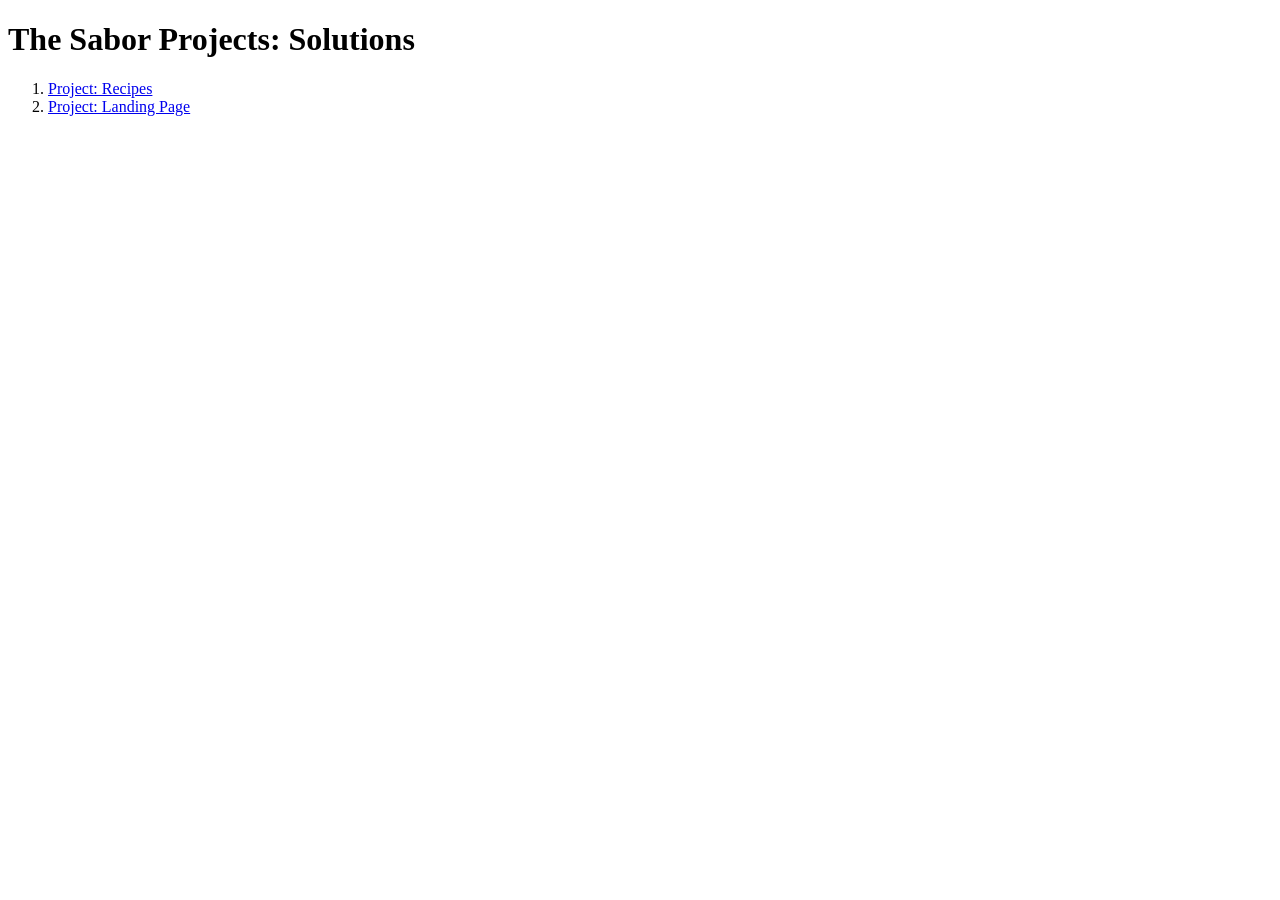
<file: index.html>
<!DOCTYPE html>
<html lang="en">
<head>
    <meta charset="UTF-8">
    <meta name="viewport" content="width=device-width, initial-scale=1.0">
    <title>Sabor Projects Solutions by May-Anne Calundre </title>
</head>
<body>
    <h1>The Sabor Projects: Solutions</h1>
    <ol>
        <li><a href="1_sabor_recipes/index.html">Project: Recipes</a></li>
        <li><a href="2_landing_page/index.html">Project: Landing Page</a></li>
    </ol>
</body>
</html>
</file>
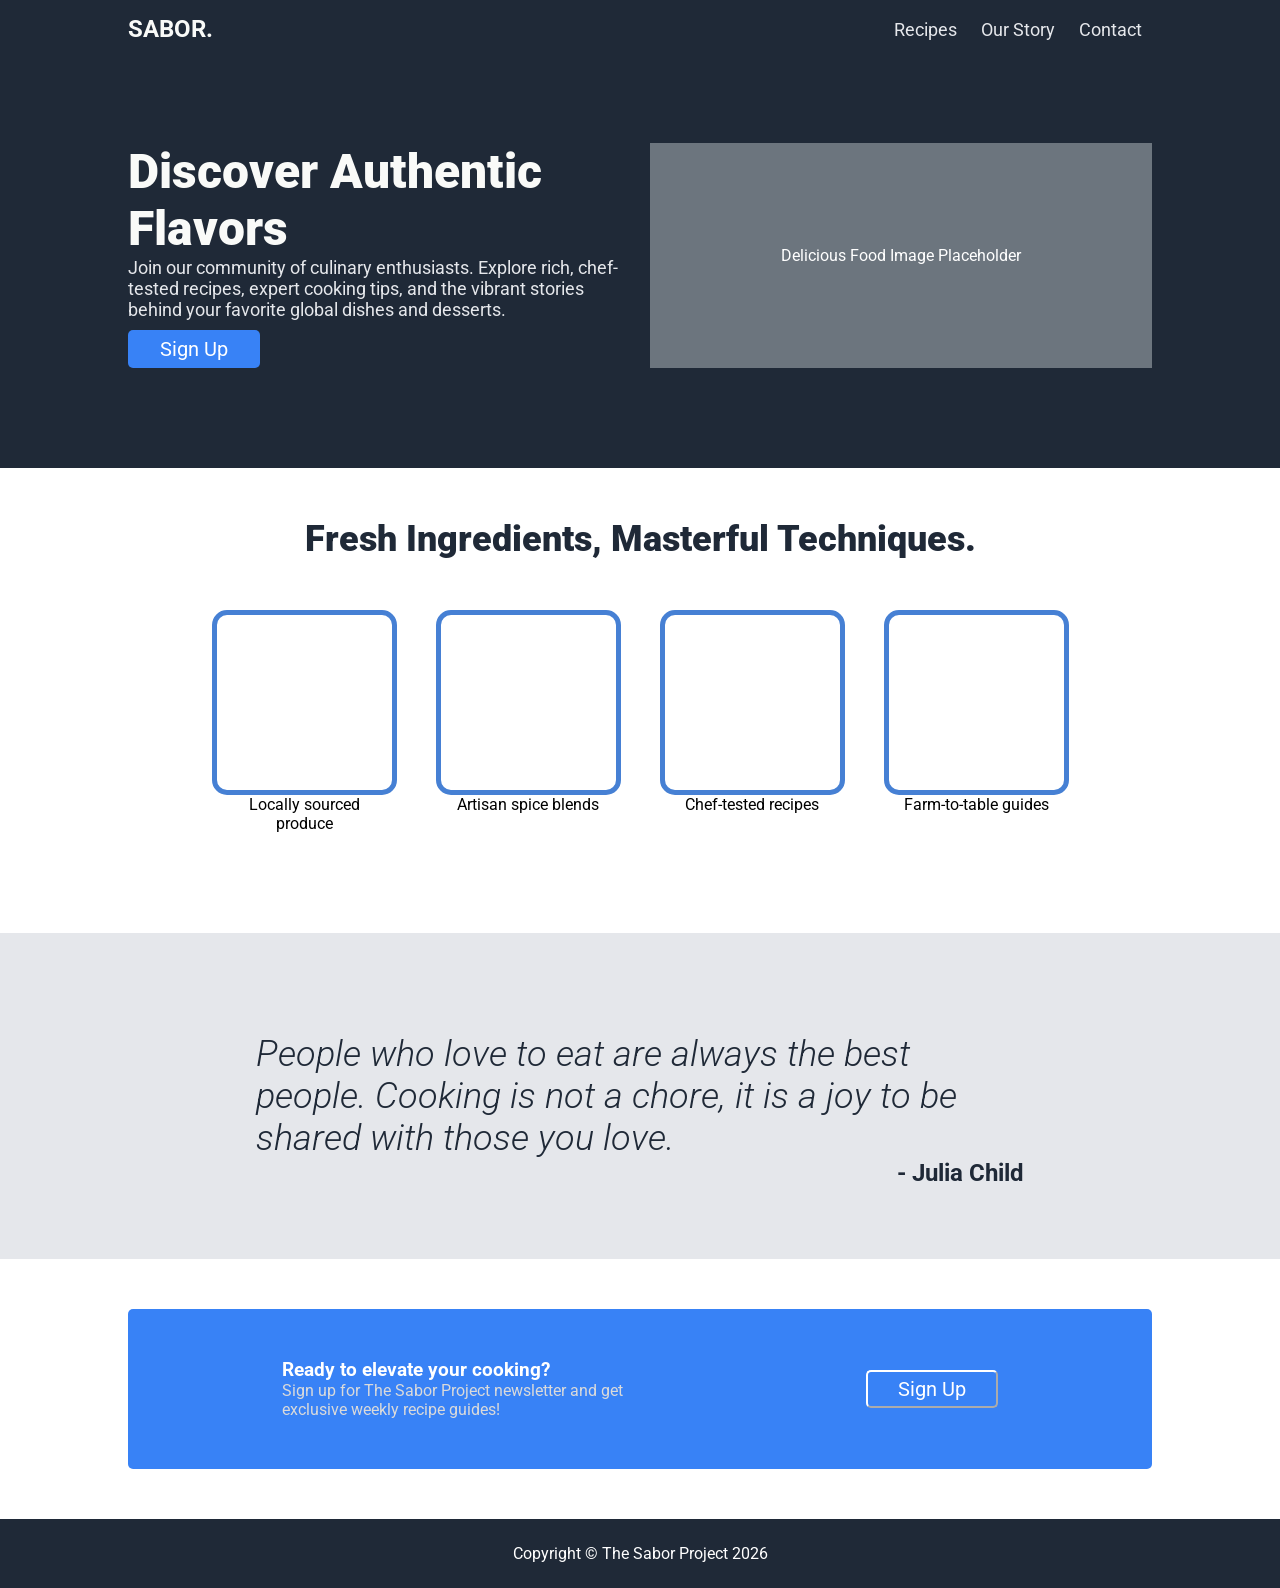
<file: 2_landing_page/index.html>
<!DOCTYPE html>
<html lang="en">
<head>
    <meta charset="UTF-8">
    <meta name="viewport" content="width=device-width, initial-scale=1.0">
    <link rel="stylesheet" href="css/style.css">
    <link rel="preconnect" href="https://fonts.googleapis.com">
    <link rel="preconnect" href="https://fonts.gstatic.com" crossorigin>
    <link href="https://fonts.googleapis.com/css2?family=Roboto:ital,wght@0,100..900;1,100..900&display=swap" rel="stylesheet">
    <title>The Sabor Project: Landing Page</title>
</head>
<body>
    <div class="hero-section">
        <header>
            <div id = "brand-logo"><a href="../index.html">SABOR.</a></div>
            <div id = "main-navbar">
                <ul>
                    <li><a href="#">Recipes</a></li>
                    <li><a href="#">Our Story</a></li>
                    <li><a href="#">Contact</a></li>
                </ul>
            </div>
        </header>
        <section>
            <div class="hero-content">
                <h2>Discover Authentic Flavors</h2>
                <p>Join our community of culinary enthusiasts. Explore rich, chef-tested recipes, expert cooking tips, and the vibrant stories behind your favorite global dishes and desserts.</p>
                <button id="hero-btn">Sign Up</button>
            </div>
            <div class="hero-image">
                <p>Delicious Food Image Placeholder</p>
            </div>
        </section>
    </div>

    <div class="features-section">
        <h2>Fresh Ingredients, Masterful Techniques.</h2>
        <div class="features-grid">
            <div class="item"></div>
            <div class="item"></div>
            <div class="item"></div>
            <div class="item"></div>
        </div>
        <div class="features-grid">
            <p>Locally sourced produce</p>
            <p>Artisan spice blends</p>
            <p>Chef-tested recipes</p>
            <p>Farm-to-table guides</p>
        </div>
    </div>

    <div class="quote-section">
        <div class="quote-placeholder">
            <div class="quote">
                <p>People who love to eat are always the best people. Cooking is not a chore, it is a joy to be shared with those you love.</p>
            </div>
            <div class="author">
                <p>- Julia Child</p>
            </div>
        </div>
    </div> 

    <div class="call-section">
        <div class="call-placeholder">
            <div class="call-text">
                <h3>Ready to elevate your cooking?</h3>
                <p>Sign up for The Sabor Project newsletter and get <br> exclusive weekly recipe guides!</p>
            </div>
            <div class="btn2">
                <button>Sign Up</button>
            </div>
        </div>
    </div>

    <footer>
        <p>Copyright &copy; The Sabor Project 2026</p>
    </footer>
</body>
</html>
</file>
<file: 2_landing_page/css/style.css>
*
{
    margin:0;
    font-family: 'Roboto', sans-serif;
}
.hero-section
{
    background-color: #1F2937;
    width:100%
} 

/* navigation and logo */
header
{
    width:80%;
    margin:auto;
    display: flex;
    justify-content: space-between;
    align-items: center;
    padding-top: 15px;
}

/* SABOR. logo */
header #brand-logo a
{
    font-size: 24px;
    color:#F9FAF8;
    font-weight: bold;
    text-decoration: none
}
header #main-navbar
{
    font-size: 18px;
}
header #main-navbar ul
{
    list-style: none;
}
header #main-navbar li 
{
    display: inline-block;
    padding: 0px 10px;
}

/* clickable links */
header #main-navbar li a
{
    text-decoration: none;
    color:#E5E7EB;
}
header #main-navbar li a:hover
{
    color:#6c6c6c;
}

/* text and image */
section
{
    width:80%;
    margin:auto;
    display: flex;
    padding: 100px 0px;
}
section .hero-content
{
    flex:1;
    margin-right: 20px;
    box-sizing: border-box;
}
section .hero-content h2
{
    font-size: 48px;
    font-weight: 900;
    color:#F9FAF8;
}

/* subtext */
section .hero-content p
{
    font-size: 18px;
    color:#E5E7EB;
}

/* sign up button */
#hero-btn
{
    margin-top: 10px;
    background-color: #3882F6;
    padding: 5px 30px;
    font-size: 20px;
    color:white;
    border-radius: 5px;
    border-color: transparent;
}
section .hero-image
{
    background-color: #6c757e;
    color: white;
    flex:1;
    display: flex;
    justify-content: center;
    align-items: center;
}

/* the four(4) boxes in features section*/
.features-section
{
    width:70%;
    margin:auto;
}
.features-section h2
{
    font-size: 36px;
    font-weight: 900;
    color: #1F2937;
    text-align: center;
    padding:50px 0px;
}
.features-section .features-grid
{
    display: flex;
    justify-content: space-around;
}
.features-section .features-grid .item
{
    border: 5px solid #4680d4;
    border-radius: 15px;
    height: 175px;
    width: 175px;
}
.features-section .features-grid p
{
    width: 150px;
    text-align: center;
    padding-bottom: 100px;
}

/* quote section */
.quote-section
{
    background-color: #e5e7eb;
}
.quote-section .quote-placeholder
{
    width: 60%;
    margin: auto;
    padding-top: 100px;
    padding-bottom: 100px;
}
.quote-section .quote-placeholder .quote
{
    font-size: 36px;
    font-weight: 300;
    font-style: italic;
    color:#1F2937
}
.quote-section .quote-placeholder .author
{
    color: #1F2937;
    font-weight: bold;
    font-size: 24px;
    float:right;
}

/* blue bar section at the bottom */
.call-section
{
    width: 80%;
    margin: auto;
    background-color:#3882F6;
    border-radius: 5px;
    margin: 50px auto;
}
.call-section .call-placeholder
{
    width: 70%;
    margin: auto;
    display: flex;
}
.call-section .call-placeholder .call-text
{
    padding: 50px 0px;
}
.call-section .call-placeholder h3
{
    color:white;
}
.call-section .call-placeholder p
{
    color:#dadada;
}
.call-section .call-placeholder .btn2
{
    display: flex;
    flex:1;
    align-items: center;
    justify-content: end;
}
.call-section .call-placeholder .btn2 button
{
    color:white;
    border-color: white;
    border-radius: 5px;
    padding: 5px 30px;
    font-size: 20px;
    background-color: transparent;
}

/* the footer */
footer
{
    background-color: #1F2937;
    width:100%
}
footer p
{
    text-align: center;
    padding: 25px 0px;
    color: white;
}
</file>
